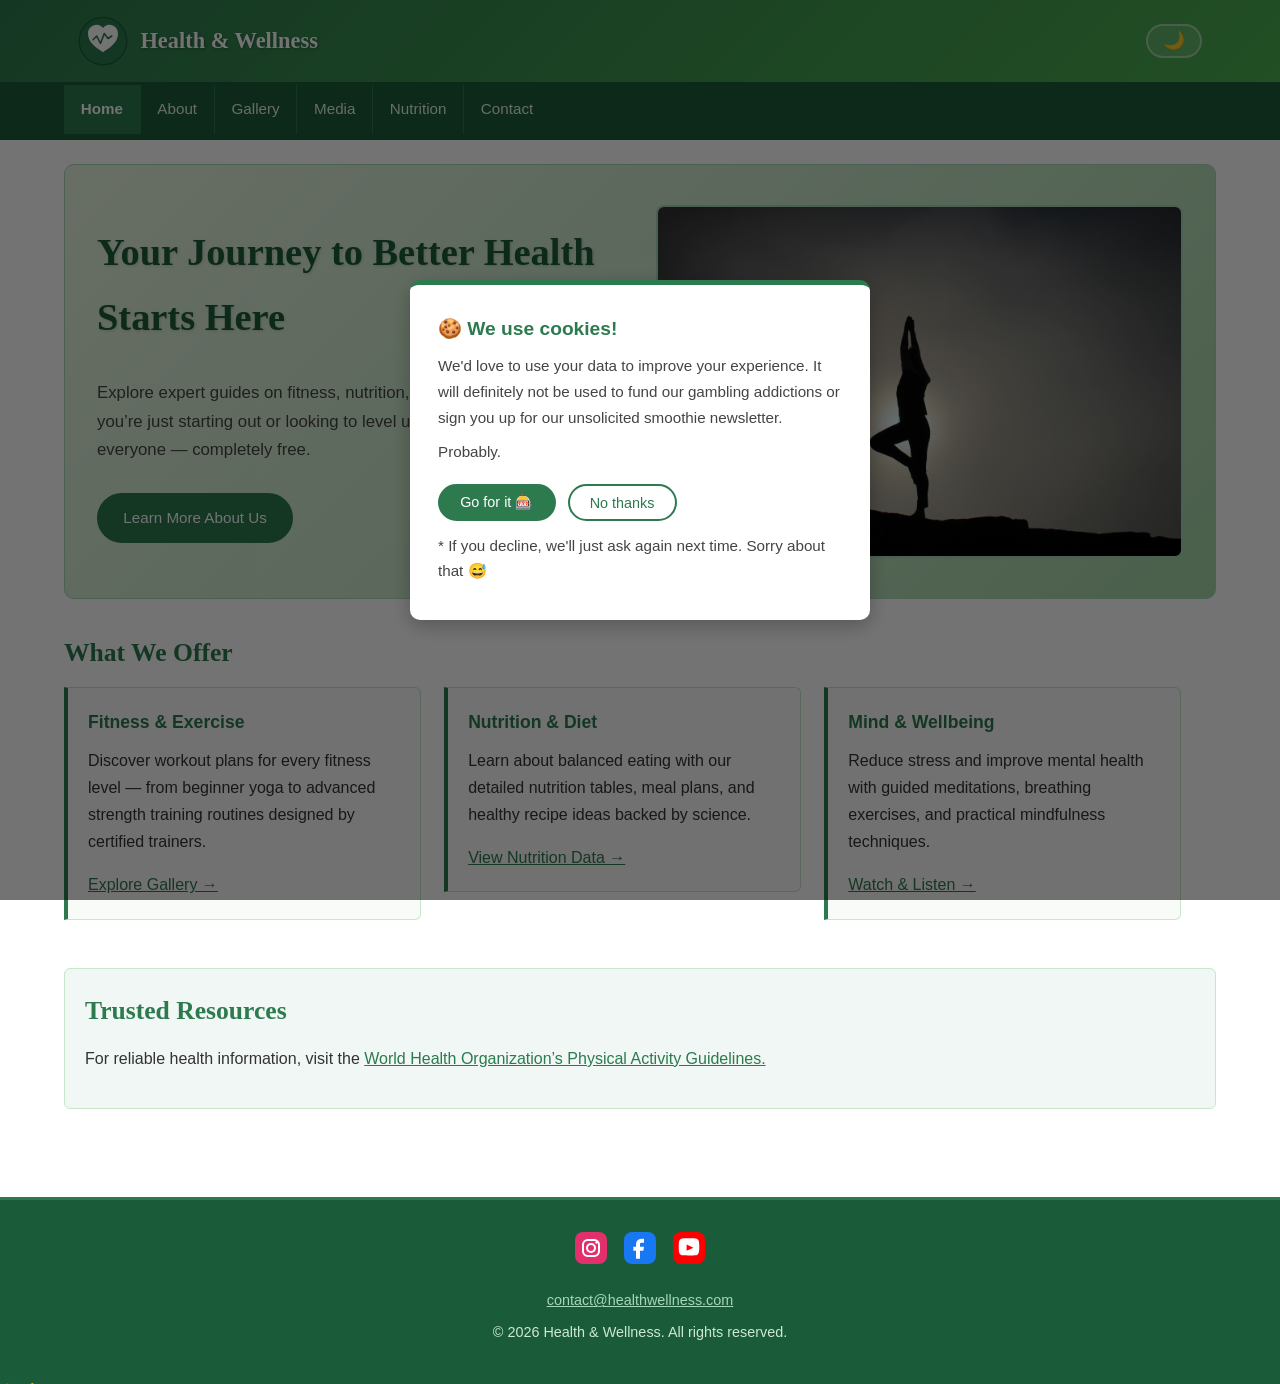
<file: index.html>
<!DOCTYPE html>
<html lang="en">
<head>
  <meta charset="UTF-8">
  <meta name="viewport" content="width=device-width, initial-scale=1.0">
  <meta name="description" content="Discover health and wellness tips, workout plans, nutrition guides, and expert advice to help you live a healthier, happier life.">
  <meta name="keywords" content="health, wellness, fitness, nutrition, meditation, exercise, well-being, healthy lifestyle, workout, mindfulness">
  <meta name="author" content="Health and Wellness Team">
  <title>Home | Health &amp; Wellness</title>
  <link rel="stylesheet" href="css/styles.css">
</head>
<body>

  <header>
    <div class="header-inner">
      <a href="index.html" class="logo-link">
        <img src="images/logo.svg" alt="Health and Wellness leaf and heart logo" class="logo-img">
        <span class="site-title">Health &amp; Wellness</span>
      </a>
      <button id="darkModeToggle" class="dark-mode-btn">🌙</button>
    </div>
  </header>

  <nav>
    <ul>
      <li><a href="index.html">Home</a></li>
      <li><a href="about.html">About</a></li>
      <li><a href="gallery.html">Gallery</a></li>
      <li><a href="media.html">Media</a></li>
      <li><a href="data.html">Nutrition</a></li>
      <li><a href="contact.html">Contact</a></li>
    </ul>
  </nav>

  <main>

    <section class="banner">
      <div class="banner-text">
        <h1>Your Journey to Better Health Starts Here</h1>
        <p>Explore expert guides on fitness, nutrition, and mindfullness. Whether you&rsquo;re just starting out or looking to level up, we have something for everyone &mdash; completely free.</p>
        <a href="about.html" class="btn">Learn More About Us</a>
      </div>
      <div class="banner-image">
        <img src="images/yoga-silhouette.jpg" alt="Silhouette of a person holding a yoga tree pose against a glowing sunrise sky">
      </div>
    </section>

    <section class="features">
      <h2>What We Offer</h2>
      <div class="feature-cards">

        <div class="feature-card">
          <h3>Fitness &amp; Exercise</h3>
          <p>Discover workout plans for every fitness level &mdash; from beginner yoga to advanced strength training routines designed by certified trainers.</p>
          <a href="gallery.html">Explore Gallery &rarr;</a>
        </div>

        <div class="feature-card">
          <h3>Nutrition &amp; Diet</h3>
          <p>Learn about balanced eating with our detailed nutrition tables, meal plans, and healthy recipe ideas backed by science.</p>
          <a href="data.html">View Nutrition Data &rarr;</a>
        </div>

        <div class="feature-card">
          <h3>Mind &amp; Wellbeing</h3>
          <p>Reduce stress and improve mental health with guided meditations, breathing exercises, and practical mindfulness techniques.</p>
          <a href="media.html">Watch &amp; Listen &rarr;</a>
        </div>

      </div>
    </section>

    <section class="external-link-section">
      <h2>Trusted Resources</h2>
      <p>For reliable health information, visit the <a href="https://www.who.int/health-topics/physical-activity" target="_blank" rel="noopener noreferrer">World Health Organization&rsquo;s Physical Activity Guidelines.</a> </p>
    </section>

  </main>

  <footer>
    <div class="social-links">
      <a href="https://www.instagram.com" target="_blank" rel="noopener noreferrer">
        <img src="images/instagram.svg" alt="Follow us on Instagram">
      </a>
      <a href="https://www.facebook.com" target="_blank" rel="noopener noreferrer">
        <img src="images/facebook.svg" alt="Follow us on Facebook">
      </a>
      <a href="https://www.youtube.com" target="_blank" rel="noopener noreferrer">
        <img src="images/youtube.svg" alt="Subscribe to us on YouTube">
      </a>
    </div>
    <p><a href="mailto:contact@healthwellness.com">contact@healthwellness.com</a></p>
    <p>&copy; 2026 Health &amp; Wellness. All rights reserved.</p>
  </footer>

  <div id="catPeek" class="cat-peek">🐱</div>

  <div id="cookiePopup" class="cookie-popup">
    <div class="cookie-box">
      <h3>🍪 We use cookies!</h3>
      <p>We'd love to use your data to improve your experience. It will definitely not be used to fund our gambling addictions or sign you up for our unsolicited smoothie newsletter.</p>
      <p>Probably.</p>
      <div class="cookie-buttons">
        <button id="cookieAccept" class="cookie-btn accept">Go for it 🎰</button>
        <button id="cookieDecline" class="cookie-btn decline">No thanks</button>
      </div>
      <p class="cookie-note">* If you decline, we'll just ask again next time. Sorry about that 😅</p>
    </div>
  </div>

  <script src="js/scripts.js"></script>
</body>
</html>
</file>
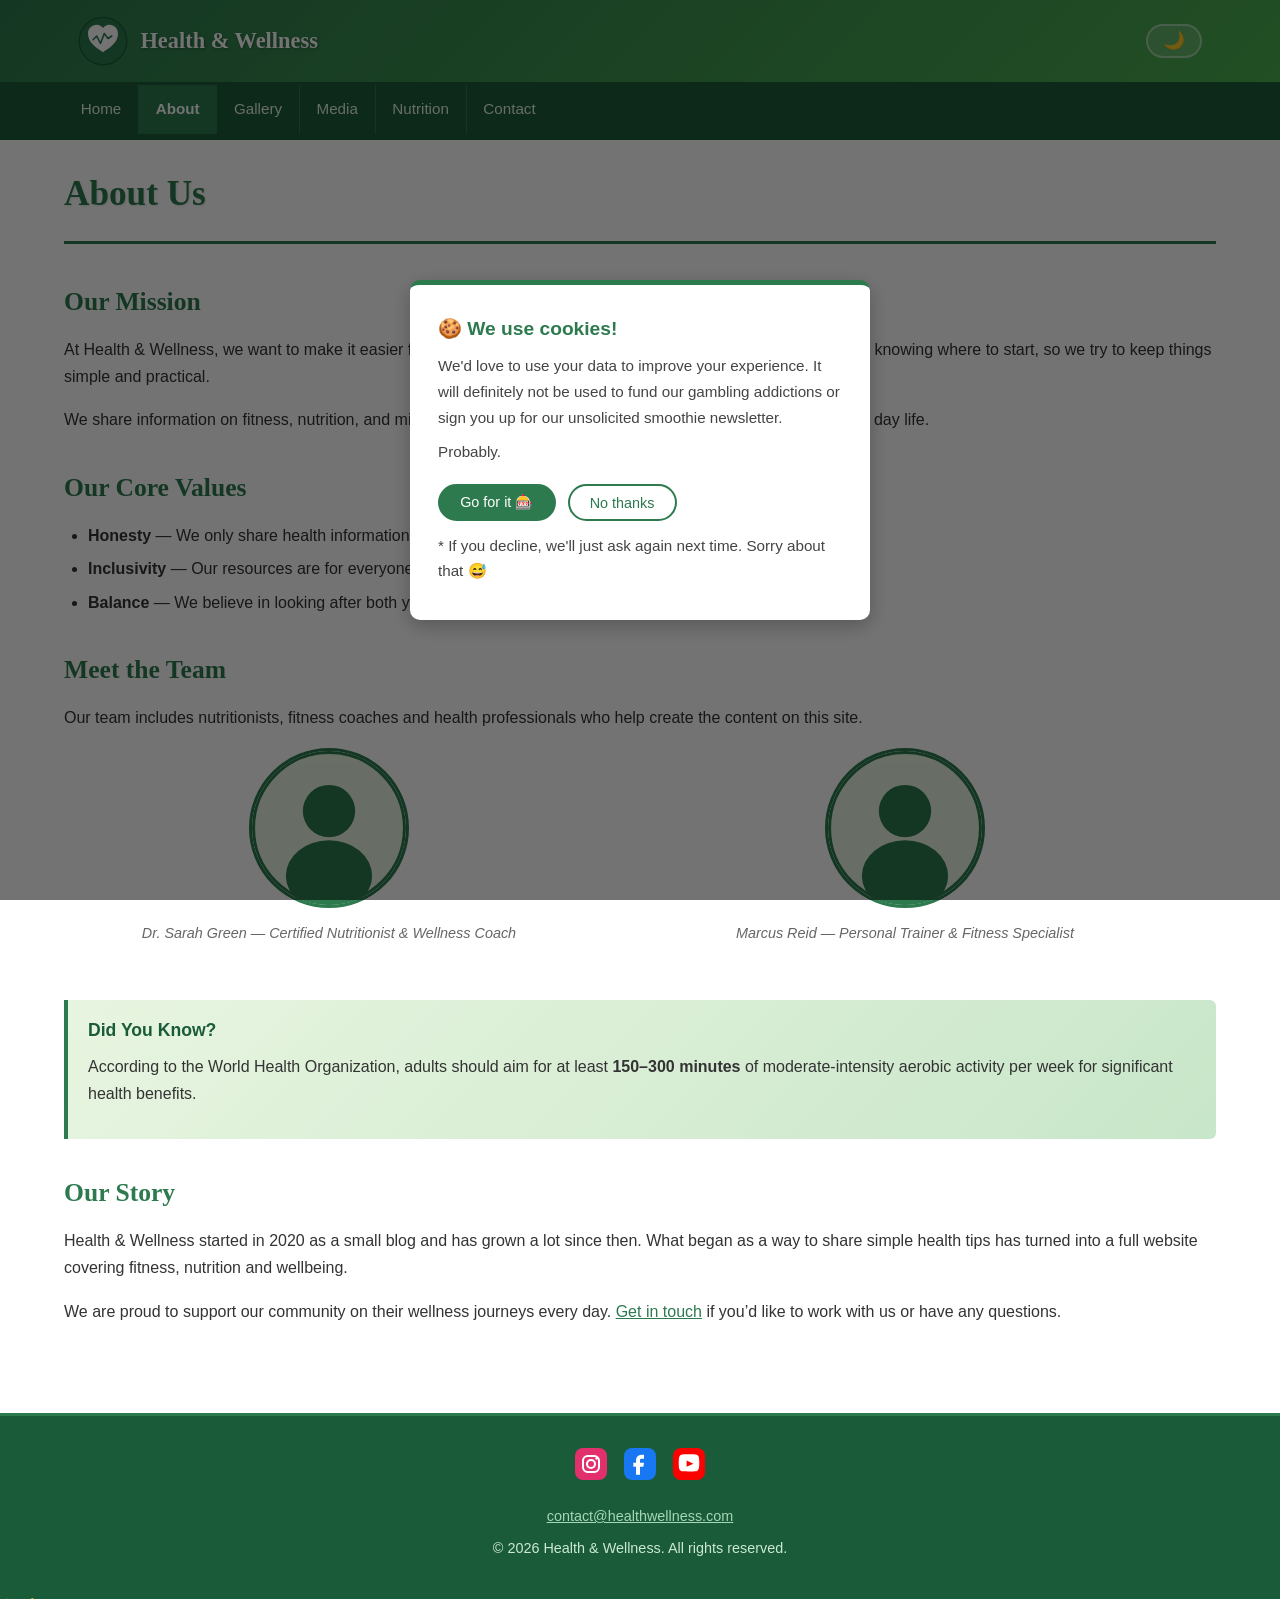
<file: about.html>
<!DOCTYPE html>
<html lang="en">
<head>
  <meta charset="UTF-8">
  <meta name="viewport" content="width=device-width, initial-scale=1.0">
  <meta name="description" content="Learn about our mission to help people live healthier lives through fitness, nutrition, and mindfulness guidance.">
  <meta name="keywords" content="health, wellness, fitness, nutrition, meditation, exercise, well-being, healthy lifestyle, workout, mindfulness">
  <meta name="author" content="Health and Wellness Team">
  <title>About | Health &amp; Wellness</title>
  <link rel="stylesheet" href="css/styles.css">
</head>
<body>

  <header>
    <div class="header-inner">
      <a href="index.html" class="logo-link">
        <img src="images/logo.svg" alt="Health and Wellness leaf and heart logo" class="logo-img">
        <span class="site-title">Health &amp; Wellness</span>
      </a>
      <button id="darkModeToggle" class="dark-mode-btn">🌙</button>
    </div>
  </header>

  <nav>
    <ul>
      <li><a href="index.html">Home</a></li>
      <li><a href="about.html">About</a></li>
      <li><a href="gallery.html">Gallery</a></li>
      <li><a href="media.html">Media</a></li>
      <li><a href="data.html">Nutrition</a></li>
      <li><a href="contact.html">Contact</a></li>
    </ul>
  </nav>

  <main>

    <article class="about-article">
      <h1>About Us</h1>

      <section class="mission-section">
        <h2>Our Mission</h2>
        <p>At Health &amp; Wellness, we want to make it easier for people to live healthier lives. We know it can be overwhelming knowing where to start, so we try to keep things simple and practical.</p>
        <p>We share information on fitness, nutrition, and mindfulness that is easy to understand and actually useful in day to day life.</p>
      </section>

      <section class="values-section">
        <h2>Our Core Values</h2>
        <ul>
          <li><strong>Honesty</strong> &mdash; We only share health information that is backed up by research.</li>
          <li><strong>Inclusivity</strong> &mdash; Our resources are for everyone, no matter your age or fitness level.</li>
          <li><strong>Balance</strong> &mdash; We believe in looking after both your body and your mind equally.</li>
        </ul>
      </section>

      <section class="team-section">
        <h2>Meet the Team</h2>
        <p>Our team includes nutritionists, fitness coaches and health professionals who help create the content on this site.</p>

        <div class="team-grid">

          <figure class="team-member">
            <img src="images/about-photo.svg" alt="Dr. Sarah Green, certified nutritionist and wellness coach">
            <figcaption>Dr. Sarah Green &mdash; Certified Nutritionist &amp; Wellness Coach</figcaption>
          </figure>

          <figure class="team-member">
            <img src="images/about-photo.svg" alt="Marcus Reid, personal trainer and fitness specialist">
            <figcaption>Marcus Reid &mdash; Personal Trainer &amp; Fitness Specialist</figcaption>
          </figure>

        </div>

        <aside class="wellness-tip">
          <h3>Did You Know?</h3>
          <p>According to the World Health Organization, adults should aim for at least <strong>150&ndash;300 minutes</strong> of moderate-intensity aerobic activity per week for significant health benefits.</p>
        </aside>

      </section>

      <section class="story-section">
        <h2>Our Story</h2>
        <p>Health &amp; Wellness started in 2020 as a small blog and has grown a lot since then. What began as a way to share simple health tips has turned into a full website covering fitness, nutrition and wellbeing.</p>
        <p>We are proud to support our community on their wellness journeys every day. <a href="contact.html">Get in touch</a> if you&rsquo;d like to work with us or have any questions.</p>
      </section>

    </article>

  </main>

  <footer>
    <div class="social-links">
      <a href="https://www.instagram.com" target="_blank" rel="noopener noreferrer">
        <img src="images/instagram.svg" alt="Follow us on Instagram">
      </a>
      <a href="https://www.facebook.com" target="_blank" rel="noopener noreferrer">
        <img src="images/facebook.svg" alt="Follow us on Facebook">
      </a>
      <a href="https://www.youtube.com" target="_blank" rel="noopener noreferrer">
        <img src="images/youtube.svg" alt="Subscribe to us on YouTube">
      </a>
    </div>
    <p><a href="mailto:contact@healthwellness.com">contact@healthwellness.com</a></p>
    <p>&copy; 2026 Health &amp; Wellness. All rights reserved.</p>
  </footer>

  <div id="catPeek" class="cat-peek">🐱</div>

  <div id="cookiePopup" class="cookie-popup">
    <div class="cookie-box">
      <h3>🍪 We use cookies!</h3>
      <p>We'd love to use your data to improve your experience. It will definitely not be used to fund our gambling addictions or sign you up for our unsolicited smoothie newsletter.</p>
      <p>Probably.</p>
      <div class="cookie-buttons">
        <button id="cookieAccept" class="cookie-btn accept">Go for it 🎰</button>
        <button id="cookieDecline" class="cookie-btn decline">No thanks</button>
      </div>
      <p class="cookie-note">* If you decline, we'll just ask again next time. Sorry about that 😅</p>
    </div>
  </div>

  <script src="js/scripts.js"></script>
</body>
</html>
</file>
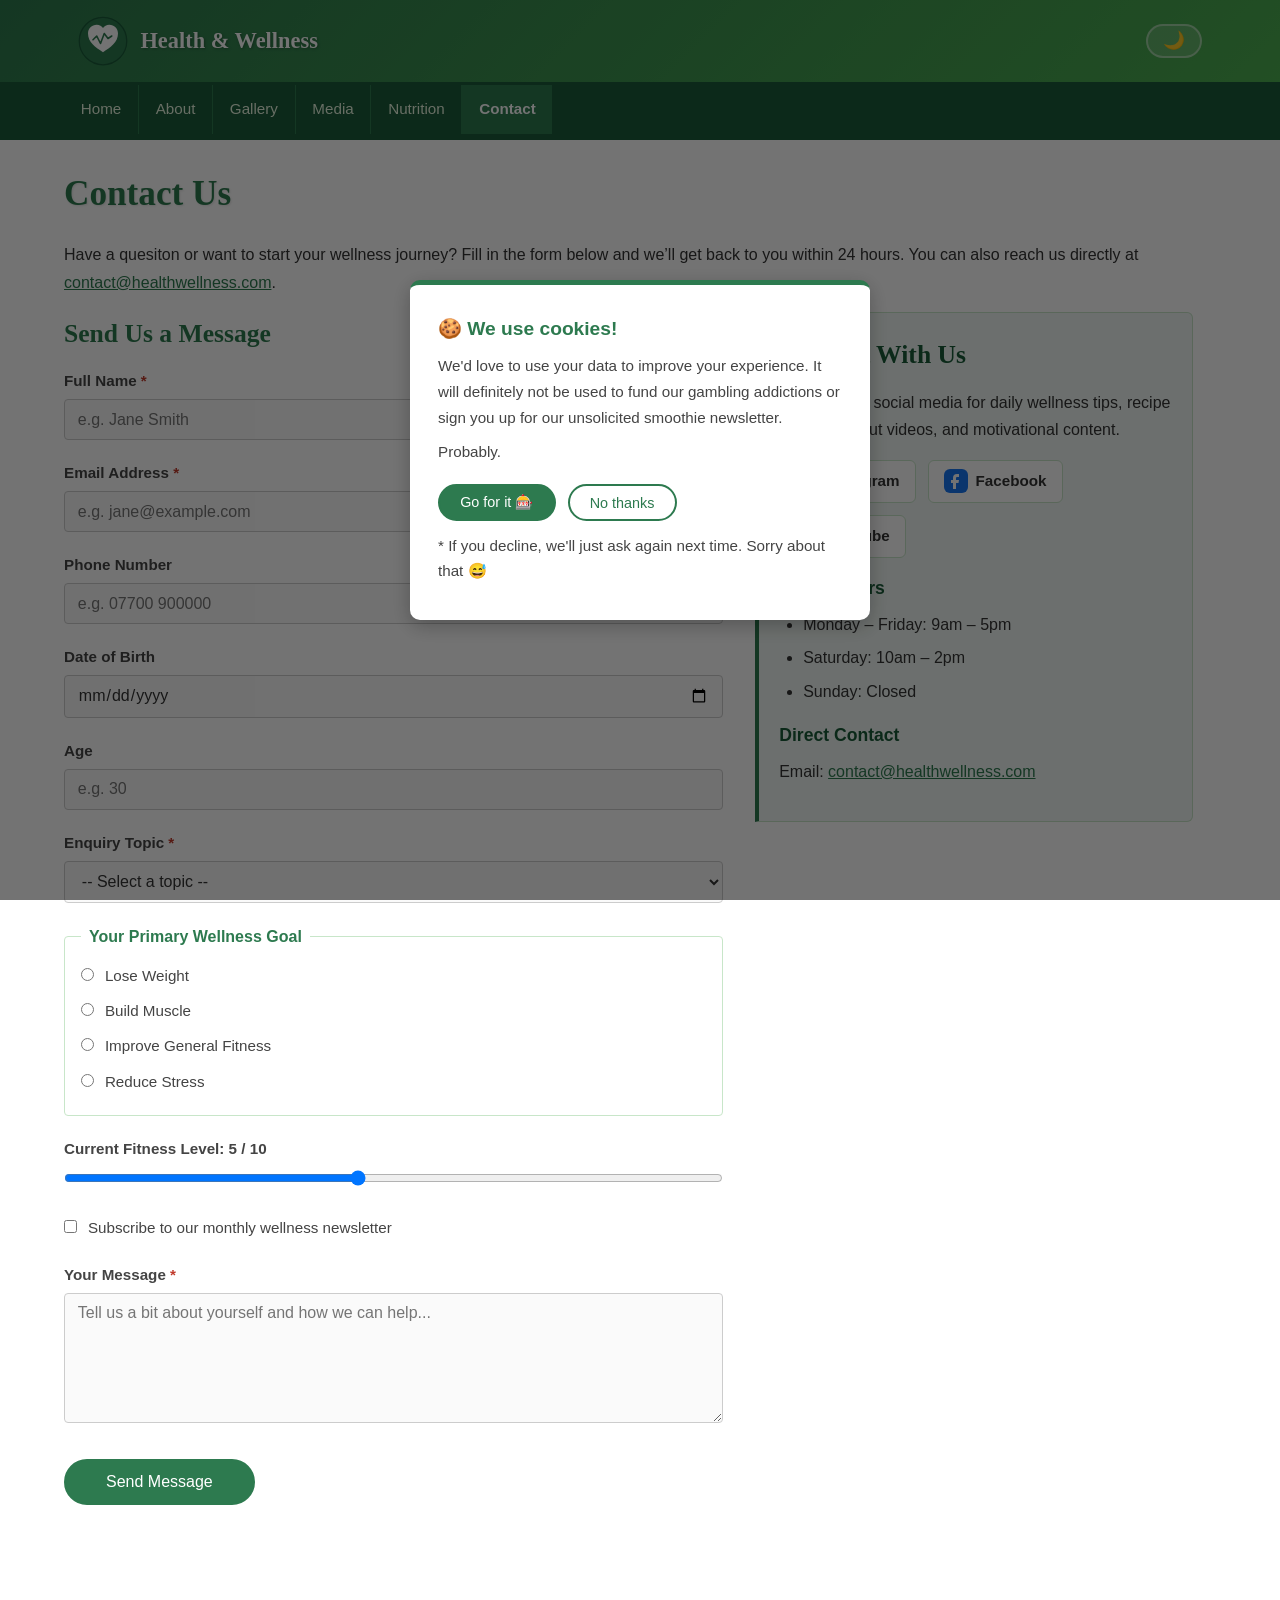
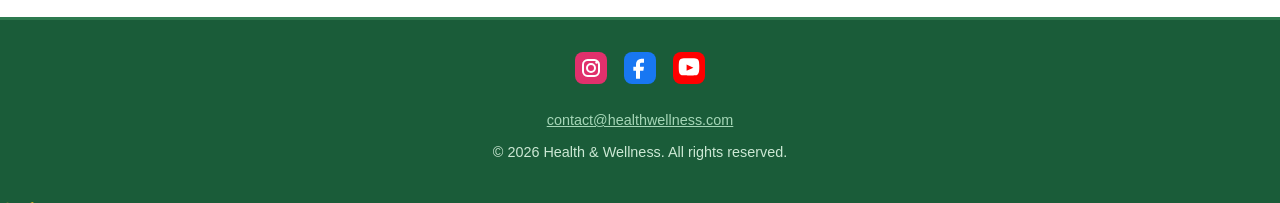
<file: contact.html>
<!DOCTYPE html>
<html lang="en">
<head>
  <meta charset="UTF-8">
  <meta name="viewport" content="width=device-width, initial-scale=1.0">
  <meta name="description" content="Get in touch with our health and wellness team. We are here to answer your questions and support your wellness journey.">
  <meta name="keywords" content="health, wellness, fitness, nutrition, meditation, exercise, well-being, healthy lifestyle, workout, mindfulness">
  <meta name="author" content="Health and Wellness Team">
  <title>Contact | Health &amp; Wellness</title>
  <link rel="stylesheet" href="css/styles.css">
</head>
<body>

  <header>
    <div class="header-inner">
      <a href="index.html" class="logo-link">
        <img src="images/logo.svg" alt="Health and Wellness leaf and heart logo" class="logo-img">
        <span class="site-title">Health &amp; Wellness</span>
      </a>
      <button id="darkModeToggle" class="dark-mode-btn">🌙</button>
    </div>
  </header>

  <nav>
    <ul>
      <li><a href="index.html">Home</a></li>
      <li><a href="about.html">About</a></li>
      <li><a href="gallery.html">Gallery</a></li>
      <li><a href="media.html">Media</a></li>
      <li><a href="data.html">Nutrition</a></li>
      <li><a href="contact.html">Contact</a></li>
    </ul>
  </nav>

  <main>

    <h1>Contact Us</h1>
    <p>Have a quesiton or want to start your wellness journey? Fill in the form below and we&rsquo;ll get back to you within 24 hours. You can also reach us directly at <a href="mailto:contact@healthwellness.com">contact@healthwellness.com</a>.</p>

    <div class="contact-layout">

      <article class="contact-article">
        <section class="form-section">
          <h2>Send Us a Message</h2>

          <form id="contactForm" action="#" method="post">

            <div class="form-group">
              <label for="fullName">Full Name <span class="required">*</span></label>
              <input type="text" id="fullName" name="fullName" placeholder="e.g. Jane Smith" required>
            </div>

            <div class="form-group">
              <label for="email">Email Address <span class="required">*</span></label>
              <input type="email" id="email" name="email" placeholder="e.g. jane@example.com" required>
            </div>

            <div class="form-group">
              <label for="phone">Phone Number</label>
              <input type="tel" id="phone" name="phone" placeholder="e.g. 07700 900000">
            </div>

            <div class="form-group">
              <label for="dob">Date of Birth</label>
              <input type="date" id="dob" name="dob">
            </div>

            <div class="form-group">
              <label for="age">Age</label>
              <input type="number" id="age" name="age" min="16" max="120" placeholder="e.g. 30">
            </div>

            <div class="form-group">
              <label for="topic">Enquiry Topic <span class="required">*</span></label>
              <select id="topic" name="topic" required>
                <option value="">-- Select a topic --</option>
                <option value="nutrition">Nutrition Advice</option>
                <option value="fitness">Fitness &amp; Exercise</option>
                <option value="mindfulness">Mindfulness &amp; Meditation</option>
                <option value="general">General Enquiry</option>
                <option value="other">Other</option>
              </select>
            </div>

            <div class="form-group">
              <fieldset>
                <legend>Your Primary Wellness Goal</legend>
                <div class="radio-group">
                  <label><input type="radio" name="goal" value="lose-weight"> Lose Weight</label>
                </div>
                <div class="radio-group">
                  <label><input type="radio" name="goal" value="build-muscle"> Build Muscle</label>
                </div>
                <div class="radio-group">
                  <label><input type="radio" name="goal" value="improve-fitness"> Improve General Fitness</label>
                </div>
                <div class="radio-group">
                  <label><input type="radio" name="goal" value="reduce-stress"> Reduce Stress</label>
                </div>
              </fieldset>
            </div>

            <div class="form-group">
              <label for="fitnessLevel">Current Fitness Level: <span id="fitnessValue">5</span> / 10</label>
              <input type="range" id="fitnessLevel" name="fitnessLevel" min="1" max="10" value="5">
            </div>

            <div class="form-group checkbox-group">
              <label>
                <input type="checkbox" id="newsletter" name="newsletter" value="yes">
                Subscribe to our monthly wellness newsletter
              </label>
            </div>

            <div class="form-group">
              <label for="message">Your Message <span class="required">*</span></label>
              <textarea id="message" name="message" placeholder="Tell us a bit about yourself and how we can help..." required></textarea>
            </div>

            <button type="submit" id="submitBtn">Send Message</button>

          </form>
        </section>
      </article>

      <aside class="contact-aside">
        <h2>Connect With Us</h2>
        <p>Follow us on social media for daily wellness tips, recipe ideas, workout videos, and motivational content.</p>

        <div class="social-connect">
          <a href="https://www.instagram.com" target="_blank" rel="noopener noreferrer" class="social-card">
            <img src="images/instagram.svg" alt="Instagram logo">
            <span>Instagram</span>
          </a>
          <a href="https://www.facebook.com" target="_blank" rel="noopener noreferrer" class="social-card">
            <img src="images/facebook.svg" alt="Facebook logo">
            <span>Facebook</span>
          </a>
          <a href="https://www.youtube.com" target="_blank" rel="noopener noreferrer" class="social-card">
            <img src="images/youtube.svg" alt="YouTube logo">
            <span>YouTube</span>
          </a>
        </div>

        <h3>Office Hours</h3>
        <ul>
          <li>Monday &ndash; Friday: 9am &ndash; 5pm</li>
          <li>Saturday: 10am &ndash; 2pm</li>
          <li>Sunday: Closed</li>
        </ul>

        <h3>Direct Contact</h3>
        <p>Email: <a href="mailto:contact@healthwellness.com">contact@healthwellness.com</a></p>
      </aside>

    </div>

  </main>

  <footer>
    <div class="social-links">
      <a href="https://www.instagram.com" target="_blank" rel="noopener noreferrer">
        <img src="images/instagram.svg" alt="Follow us on Instagram">
      </a>
      <a href="https://www.facebook.com" target="_blank" rel="noopener noreferrer">
        <img src="images/facebook.svg" alt="Follow us on Facebook">
      </a>
      <a href="https://www.youtube.com" target="_blank" rel="noopener noreferrer">
        <img src="images/youtube.svg" alt="Subscribe to us on YouTube">
      </a>
    </div>
    <p><a href="mailto:contact@healthwellness.com">contact@healthwellness.com</a></p>
    <p>&copy; 2026 Health &amp; Wellness. All rights reserved.</p>
  </footer>

  <div id="catPeek" class="cat-peek">🐱</div>

  <div id="cookiePopup" class="cookie-popup">
    <div class="cookie-box">
      <h3>🍪 We use cookies!</h3>
      <p>We'd love to use your data to improve your experience. It will definitely not be used to fund our gambling addictions or sign you up for our unsolicited smoothie newsletter.</p>
      <p>Probably.</p>
      <div class="cookie-buttons">
        <button id="cookieAccept" class="cookie-btn accept">Go for it 🎰</button>
        <button id="cookieDecline" class="cookie-btn decline">No thanks</button>
      </div>
      <p class="cookie-note">* If you decline, we'll just ask again next time. Sorry about that 😅</p>
    </div>
  </div>

  <script src="js/scripts.js"></script>
</body>
</html>
</file>
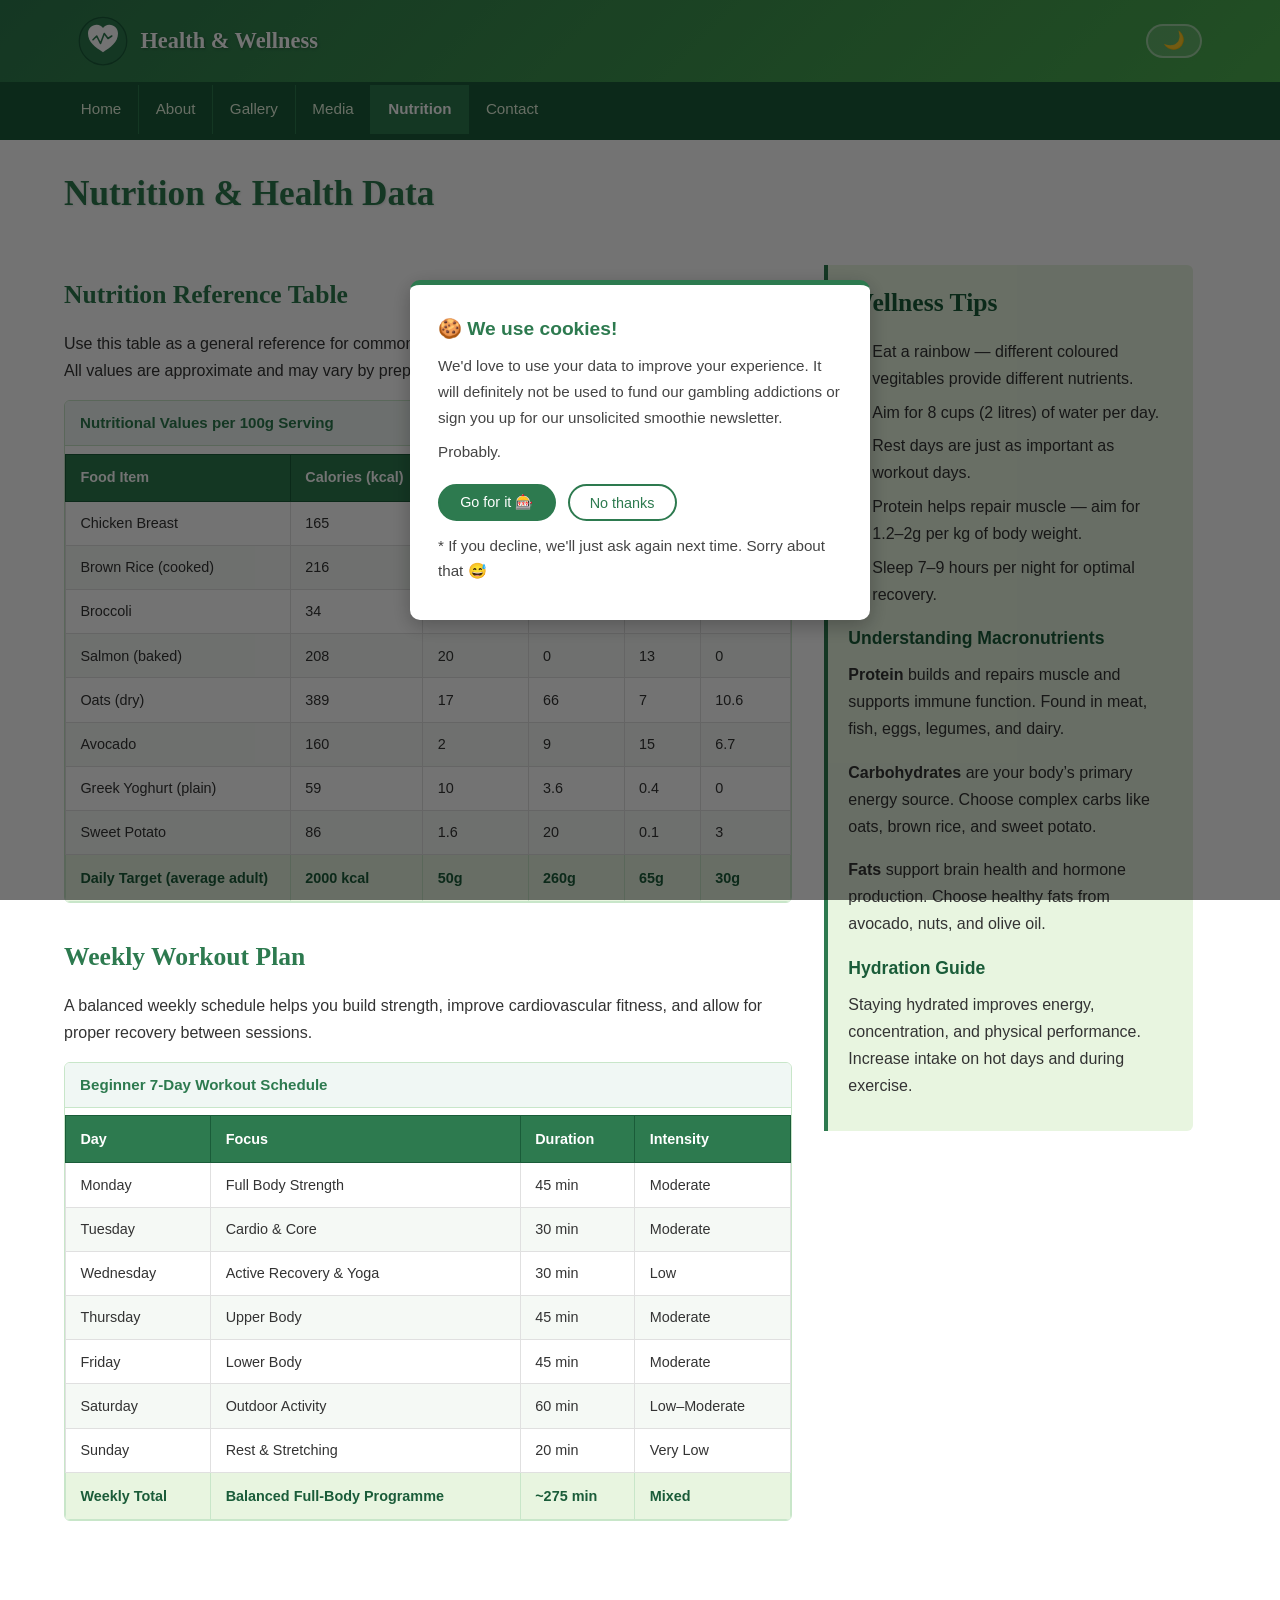
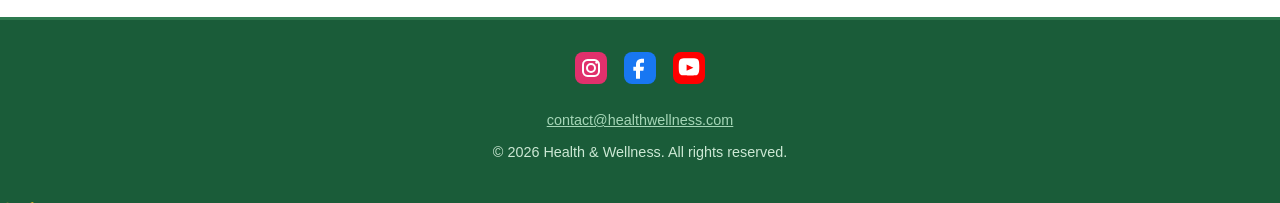
<file: data.html>
﻿<!DOCTYPE html>
<html lang="en">
<head>
  <meta charset="UTF-8">
  <meta name="viewport" content="width=device-width, initial-scale=1.0">
  <meta name="description" content="Explore detailed nutrition data, calorie counts, macronutrient information, and weekly workout plans in our health data centre.">
  <meta name="keywords" content="health, wellness, fitness, nutrition, meditation, exercise, well-being, healthy lifestyle, workout, mindfulness">
  <meta name="author" content="Health and Wellness Team">
  <title>Nutrition Data | Health &amp; Wellness</title>
  <link rel="stylesheet" href="css/styles.css">
</head>
<body>

  <header>
    <div class="header-inner">
      <a href="index.html" class="logo-link">
        <img src="images/logo.svg" alt="Health and Wellness leaf and heart logo" class="logo-img">
        <span class="site-title">Health &amp; Wellness</span>
      </a>
      <button id="darkModeToggle" class="dark-mode-btn">🌙</button>
    </div>
  </header>

  <nav>
    <ul>
      <li><a href="index.html">Home</a></li>
      <li><a href="about.html">About</a></li>
      <li><a href="gallery.html">Gallery</a></li>
      <li><a href="media.html">Media</a></li>
      <li><a href="data.html">Nutrition</a></li>
      <li><a href="contact.html">Contact</a></li>
    </ul>
  </nav>

  <main>

    <h1>Nutrition &amp; Health Data</h1>

    <div class="data-layout">

      <article class="data-article">

        <section>
          <h2>Nutrition Reference Table</h2>
          <p>Use this table as a general reference for common foods and their nutritional values per 100g serving. All values are approximate and may vary by preparation method and brand.</p>

          <div class="table-wrapper">
            <table>
              <caption>Nutritional Values per 100g Serving</caption>
              <thead>
                <tr>
                  <th>Food Item</th>
                  <th>Calories (kcal)</th>
                  <th>Protein (g)</th>
                  <th>Carbs (g)</th>
                  <th>Fat (g)</th>
                  <th>Fibre (g)</th>
                </tr>
              </thead>
              <tbody>
                <tr>
                  <td>Chicken Breast</td>
                  <td>165</td>
                  <td>31</td>
                  <td>0</td>
                  <td>3.6</td>
                  <td>0</td>
                </tr>
                <tr>
                  <td>Brown Rice (cooked)</td>
                  <td>216</td>
                  <td>5</td>
                  <td>45</td>
                  <td>1.8</td>
                  <td>3.5</td>
                </tr>
                <tr>
                  <td>Broccoli</td>
                  <td>34</td>
                  <td>2.8</td>
                  <td>7</td>
                  <td>0.4</td>
                  <td>2.6</td>
                </tr>
                <tr>
                  <td>Salmon (baked)</td>
                  <td>208</td>
                  <td>20</td>
                  <td>0</td>
                  <td>13</td>
                  <td>0</td>
                </tr>
                <tr>
                  <td>Oats (dry)</td>
                  <td>389</td>
                  <td>17</td>
                  <td>66</td>
                  <td>7</td>
                  <td>10.6</td>
                </tr>
                <tr>
                  <td>Avocado</td>
                  <td>160</td>
                  <td>2</td>
                  <td>9</td>
                  <td>15</td>
                  <td>6.7</td>
                </tr>
                <tr>
                  <td>Greek Yoghurt (plain)</td>
                  <td>59</td>
                  <td>10</td>
                  <td>3.6</td>
                  <td>0.4</td>
                  <td>0</td>
                </tr>
                <tr>
                  <td>Sweet Potato</td>
                  <td>86</td>
                  <td>1.6</td>
                  <td>20</td>
                  <td>0.1</td>
                  <td>3</td>
                </tr>
              </tbody>
              <tfoot>
                <tr>
                  <td>Daily Target (average adult)</td>
                  <td>2000 kcal</td>
                  <td>50g</td>
                  <td>260g</td>
                  <td>65g</td>
                  <td>30g</td>
                </tr>
              </tfoot>
            </table>
          </div>
        </section>

        <section class="workout-section">
          <h2>Weekly Workout Plan</h2>
          <p>A balanced weekly schedule helps you build strength, improve cardiovascular fitness, and allow for proper recovery between sessions.</p>

          <div class="table-wrapper">
            <table>
              <caption>Beginner 7-Day Workout Schedule</caption>
              <thead>
                <tr>
                  <th>Day</th>
                  <th>Focus</th>
                  <th>Duration</th>
                  <th>Intensity</th>
                </tr>
              </thead>
              <tbody>
                <tr>
                  <td>Monday</td>
                  <td>Full Body Strength</td>
                  <td>45 min</td>
                  <td>Moderate</td>
                </tr>
                <tr>
                  <td>Tuesday</td>
                  <td>Cardio &amp; Core</td>
                  <td>30 min</td>
                  <td>Moderate</td>
                </tr>
                <tr>
                  <td>Wednesday</td>
                  <td>Active Recovery &amp; Yoga</td>
                  <td>30 min</td>
                  <td>Low</td>
                </tr>
                <tr>
                  <td>Thursday</td>
                  <td>Upper Body</td>
                  <td>45 min</td>
                  <td>Moderate</td>
                </tr>
                <tr>
                  <td>Friday</td>
                  <td>Lower Body</td>
                  <td>45 min</td>
                  <td>Moderate</td>
                </tr>
                <tr>
                  <td>Saturday</td>
                  <td>Outdoor Activity</td>
                  <td>60 min</td>
                  <td>Low&ndash;Moderate</td>
                </tr>
                <tr>
                  <td>Sunday</td>
                  <td>Rest &amp; Stretching</td>
                  <td>20 min</td>
                  <td>Very Low</td>
                </tr>
              </tbody>
              <tfoot>
                <tr>
                  <td>Weekly Total</td>
                  <td>Balanced Full-Body Programme</td>
                  <td>~275 min</td>
                  <td>Mixed</td>
                </tr>
              </tfoot>
            </table>
          </div>
        </section>

      </article>

      <aside class="data-aside">
        <h2>Wellness Tips</h2>
        <ul>
          <li>Eat a rainbow &mdash; different coloured vegitables provide different nutrients.</li>
          <li>Aim for 8 cups (2&nbsp;litres) of water per day.</li>
          <li>Rest days are just as important as workout days.</li>
          <li>Protein helps repair muscle &mdash; aim for 1.2&ndash;2g per kg of body weight.</li>
          <li>Sleep 7&ndash;9 hours per night for optimal recovery.</li>
        </ul>

        <h3>Understanding Macronutrients</h3>
        <p><strong>Protein</strong> builds and repairs muscle and supports immune function. Found in meat, fish, eggs, legumes, and dairy.</p>
        <p><strong>Carbohydrates</strong> are your body&rsquo;s primary energy source. Choose complex carbs like oats, brown rice, and sweet potato.</p>
        <p><strong>Fats</strong> support brain health and hormone production. Choose healthy fats from avocado, nuts, and olive oil.</p>

        <h3>Hydration Guide</h3>
        <p>Staying hydrated improves energy, concentration, and physical performance. Increase intake on hot days and during exercise.</p>
      </aside>

    </div>

  </main>

  <footer>
    <div class="social-links">
      <a href="https://www.instagram.com" target="_blank" rel="noopener noreferrer">
        <img src="images/instagram.svg" alt="Follow us on Instagram">
      </a>
      <a href="https://www.facebook.com" target="_blank" rel="noopener noreferrer">
        <img src="images/facebook.svg" alt="Follow us on Facebook">
      </a>
      <a href="https://www.youtube.com" target="_blank" rel="noopener noreferrer">
        <img src="images/youtube.svg" alt="Subscribe to us on YouTube">
      </a>
    </div>
    <p><a href="mailto:contact@healthwellness.com">contact@healthwellness.com</a></p>
    <p>&copy; 2026 Health &amp; Wellness. All rights reserved.</p>
  </footer>

  <div id="catPeek" class="cat-peek">🐱</div>

  <div id="cookiePopup" class="cookie-popup">
    <div class="cookie-box">
      <h3>🍪 We use cookies!</h3>
      <p>We'd love to use your data to improve your experience. It will definitely not be used to fund our gambling addictions or sign you up for our unsolicited smoothie newsletter.</p>
      <p>Probably.</p>
      <div class="cookie-buttons">
        <button id="cookieAccept" class="cookie-btn accept">Go for it 🎰</button>
        <button id="cookieDecline" class="cookie-btn decline">No thanks</button>
      </div>
      <p class="cookie-note">* If you decline, we'll just ask again next time. Sorry about that 😅</p>
    </div>
  </div>

  <script src="js/scripts.js"></script>
</body>
</html>
</file>
<file: css/styles.css>
* {
  box-sizing: border-box;
  margin: 0;
  padding: 0;
}

body {
  font-family: Arial, Helvetica, sans-serif;
  font-size: 16px;
  color: #333;
  background-color: #fff;
  line-height: 1.7;
}

h1 {
  font-family: Georgia, 'Times New Roman', serif;
  font-size: 1.8em;
  color: #2d7a4f;
  margin-bottom: 0.5em;
  text-shadow: 1px 1px 2px rgba(0, 0, 0, 0.1);
}

h2 {
  font-family: Georgia, 'Times New Roman', serif;
  font-size: 1.4em;
  color: #2d7a4f;
  margin-bottom: 0.5em;
  margin-top: 1.25em;
}

h3 {
  font-size: 1.1em;
  color: #4a4a4a;
  margin-bottom: 0.4em;
  margin-top: 1em;
}

p {
  margin-bottom: 1em;
}

ul,
ol {
  margin-left: 1.5em;
  margin-bottom: 1em;
}

li {
  margin-bottom: 0.4em;
}

a {
  color: #2d7a4f;
  text-decoration: underline;
}

a:visited {
  color: #1a5c39;
}

a:hover {
  color: #c07a00;
  text-decoration: none;
}

code {
  background-color: #f0f0f0;
  padding: 0.1em 0.4em;
  border-radius: 3px;
  font-size: 0.9em;
}

img {
  max-width: 100%;
  height: auto;
  display: block;
}

header {
  background: linear-gradient(135deg, #2d7a4f 0%, #4caf50 100%);
  padding: 1em;
  border-bottom: 3px solid #1a5c39;
}

.header-inner {
  width: 90%;
  max-width: 1200px;
  margin: 0 auto;
  display: flex;
  align-items: center;
  justify-content: space-between;
}

.logo-link {
  display: flex;
  align-items: center;
  text-decoration: none;
}

.logo-img {
  width: 50px;
  height: 50px;
  margin-right: 0.75em;
}

.site-title {
  font-family: Georgia, serif;
  font-size: 1.4em;
  color: white;
  font-weight: bold;
  text-shadow: 1px 1px 3px rgba(0, 0, 0, 0.3);
}

nav {
  background-color: #1a5c39;
}

nav ul {
  list-style: none;
  margin: 0 auto;
  padding: 0;
  width: 90%;
  max-width: 1200px;
}

nav ul li {
  border-bottom: 1px solid #2d7a4f;
}

nav ul li a {
  display: block;
  color: #e8f5e0;
  text-decoration: none;
  padding: 0.75em 1em;
  font-size: 0.95em;
}

nav ul li a:visited {
  color: #cce8d4;
}

nav ul li a:hover {
  background-color: #2d7a4f;
  color: #fff;
  padding-left: 1.5em;
}

nav ul li a.active {
  background-color: #2d7a4f;
  color: #fff;
  font-weight: bold;
}

main {
  width: 90%;
  max-width: 1200px;
  margin: 0 auto;
  padding: 1.5em 0 2em;
}

.btn {
  display: inline-block;
  background-color: #2d7a4f;
  color: white;
  padding: 0.65em 1.6em;
  border-radius: 25px;
  text-decoration: none;
  font-size: 0.95em;
  border: 2px solid #2d7a4f;
  margin-top: 0.5em;
}

.btn:visited {
  color: white;
}

.btn:hover {
  background-color: #1a5c39;
  color: white;
  border-color: #1a5c39;
}

.banner {
  background: linear-gradient(135deg, #e8f5e0 0%, #c8e6c9 50%, #a5d6a7 100%);
  padding: 2em 1.5em;
  border-radius: 10px;
  margin-bottom: 2em;
  border: 1px solid #a5d6b7;
}

.banner h1 {
  font-size: 1.8em;
  color: #1a5c39;
  text-shadow: 1px 1px 3px rgba(0, 0, 0, 0.15);
  margin-bottom: 0.75em;
}

.banner p {
  color: #444;
  margin-bottom: 1.25em;
}

.banner-image {
  margin-top: 1.5em;
}

.banner-image img {
  border-radius: 8px;
  border: 2px solid #a5d6b7;
  width: 100%;
}

.features {
  margin-bottom: 2em;
}

.features h2 {
  margin-top: 0;
}

.feature-cards {
  overflow: auto;
}

.feature-card {
  background-color: #f9fbf9;
  border: 1px solid #c8e6c9;
  border-left: 4px solid #2d7a4f;
  border-radius: 0 6px 6px 0;
  padding: 1.25em;
  margin-bottom: 1em;
}

.feature-card h3 {
  color: #2d7a4f;
  margin-top: 0;
  margin-bottom: 0.5em;
}

.external-link-section {
  background-color: #f0f7f4;
  padding: 1.25em;
  border-radius: 6px;
  border: 1px solid #c8e6c9;
  margin-top: 1em;
}

.external-link-section h2 {
  margin-top: 0;
}

article {
  margin-bottom: 1.5em;
}

section {
  margin-bottom: 1.5em;
}

aside {
  background-color: #e8f5e0;
  border-left: 4px solid #2d7a4f;
  padding: 1em 1.25em;
  border-radius: 0 6px 6px 0;
  margin: 1.5em 0;
}

aside h2,
aside h3 {
  color: #1a5c39;
  margin-top: 0;
}

.about-article h1 {
  border-bottom: 3px solid #2d7a4f;
  padding-bottom: 0.5em;
  margin-bottom: 1em;
}

.team-grid {
  overflow: auto;
}

.team-member {
  margin: 0 0 1.5em 0;
}

.team-member img {
  width: 160px;
  height: 160px;
  border-radius: 50%;
  border: 3px solid #2d7a4f;
  margin: 0 auto 0.5em;
}

figure {
  margin: 0 0 1.5em 0;
}

figcaption {
  font-style: italic;
  color: #666;
  font-size: 0.9em;
  margin-top: 0.5em;
  text-align: center;
  padding: 0.4em 0;
}

.team-member figcaption {
  text-align: center;
}

.wellness-tip {
  background: linear-gradient(135deg, #e8f5e0, #c8e6c9);
}

.gallery-section {
  margin-bottom: 1.5em;
}

.gallery-grid {
  overflow: auto;
}

.gallery-item {
  width: 100%;
  margin-bottom: 1.5em;
}

.gallery-item img {
  width: 100%;
  height: 210px;
  object-fit: cover;
  border-radius: 8px 8px 0 0;
  border: 2px solid #c8e6c9;
  border-bottom: none;
  opacity: 0.92;
}

.gallery-item img:hover {
  opacity: 1;
  border-color: #2d7a4f;
}

.gallery-item figcaption {
  background-color: #f0f7f4;
  padding: 0.5em 0.75em;
  border-radius: 0 0 8px 8px;
  border: 2px solid #c8e6c9;
  border-top: none;
  text-align: left;
}

.gallery-note {
  clear: both;
}

.media-container {
  margin: 1em 0 1.5em;
  border-radius: 8px;
  overflow: hidden;
  border: 2px solid #c8e6c9;
  background-color: #000;
}

.audio-wrap {
  background-color: #f0f7f4;
  padding: 1em;
}

video,
audio {
  width: 100%;
  max-width: 100%;
  display: block;
}

.media-image {
  width: 100%;
  border-radius: 8px;
  border: 2px solid #c8e6c9;
  margin: 1em 0 0;
  opacity: 0.9;
}

.data-layout {
  overflow: auto;
}

.data-article {
  margin-bottom: 0;
}

.table-wrapper {
  overflow-x: auto;
  margin-bottom: 2em;
  border-radius: 6px;
  border: 1px solid #c8e6c9;
}

table {
  width: 100%;
  border-collapse: collapse;
  font-size: 0.9em;
  min-width: 480px;
}

caption {
  font-size: 1.05em;
  font-weight: bold;
  color: #2d7a4f;
  margin-bottom: 0.5em;
  text-align: left;
  padding: 0.6em 1em;
  background-color: #f0f7f4;
  border-bottom: 1px solid #c8e6c9;
}

thead {
  background-color: #2d7a4f;
  color: white;
}

thead th {
  padding: 0.75em 1em;
  text-align: left;
  font-weight: bold;
  border: 1px solid #1a5c39;
}

tbody tr {
  border-bottom: 1px solid #ddd;
}

tbody tr:nth-child(even) {
  background-color: #f5f9f5;
}

tbody tr:hover {
  background-color: #e8f5e0;
}

tbody td {
  padding: 0.65em 1em;
  border: 1px solid #e0e0e0;
}

tfoot {
  background-color: #e8f5e0;
  font-weight: bold;
}

tfoot td {
  padding: 0.75em 1em;
  border: 1px solid #c8e6c9;
  color: #1a5c39;
}

.contact-layout {
  overflow: auto;
}

.form-section h2 {
  margin-top: 0;
}

.form-group {
  margin-bottom: 1.25em;
}

label {
  display: block;
  font-weight: bold;
  margin-bottom: 0.35em;
  color: #444;
  font-size: 0.95em;
}

input[type="text"],
input[type="email"],
input[type="tel"],
input[type="date"],
input[type="number"],
select,
textarea {
  width: 100%;
  padding: 0.65em 0.8em;
  border: 1px solid #ccc;
  border-radius: 4px;
  font-size: 1em;
  font-family: inherit;
  background-color: #fafafa;
  color: #333;
}

input[type="text"]:focus,
input[type="email"]:focus,
input[type="tel"]:focus,
input[type="date"]:focus,
input[type="number"]:focus,
select:focus,
textarea:focus {
  outline: 2px solid #2d7a4f;
  border-color: #2d7a4f;
  background-color: #fff;
}

input[type="range"] {
  width: 100%;
  margin-top: 0.25em;
}

input[type="checkbox"],
input[type="radio"] {
  margin-right: 0.5em;
}

.radio-group {
  margin-bottom: 0.5em;
}

.radio-group label,
.checkbox-group label {
  font-weight: normal;
  display: inline;
}

fieldset {
  border: 1px solid #c8e6c9;
  border-radius: 4px;
  padding: 0.75em 1em;
}

legend {
  font-weight: bold;
  color: #2d7a4f;
  padding: 0 0.5em;
}

textarea {
  min-height: 130px;
  resize: vertical;
}

.required {
  color: #c0392b;
}

button[type="submit"],
#submitBtn {
  background-color: #2d7a4f;
  color: white;
  border: 2px solid #2d7a4f;
  padding: 0.75em 2.5em;
  font-size: 1em;
  border-radius: 25px;
  cursor: pointer;
  font-family: inherit;
  margin-top: 0.5em;
}

button[type="submit"]:hover,
#submitBtn:hover {
  background-color: #1a5c39;
  border-color: #1a5c39;
}

.contact-aside {
  background-color: #f0f7f4;
  border: 1px solid #c8e6c9;
  border-left: 4px solid #2d7a4f;
  padding: 1.25em;
  border-radius: 0 6px 6px 0;
  margin-top: 1.5em;
}

.contact-aside h2 {
  margin-top: 0;
}

.social-connect {
  display: flex;
  flex-wrap: wrap;
  gap: 0.75em;
  margin: 1em 0;
}

.social-card {
  display: flex;
  align-items: center;
  gap: 0.5em;
  background: white;
  border: 1px solid #c8e6c9;
  padding: 0.5em 1em;
  border-radius: 6px;
  text-decoration: none;
  color: #333;
  font-weight: bold;
  font-size: 0.95em;
}

.social-card:visited {
  color: #333;
}

.social-card:hover {
  background-color: #e8f5e0;
  color: #2d7a4f;
  border-color: #2d7a4f;
}

.social-card img {
  width: 24px;
  height: 24px;
}

footer {
  background-color: #1a5c39;
  color: #cce8d4;
  padding: 2em 1em;
  text-align: center;
  margin-top: 2em;
  border-top: 3px solid #2d7a4f;
}

footer a {
  color: #a5d6b7;
  text-decoration: underline;
}

footer a:hover {
  color: white;
}

footer a:visited {
  color: #8bc8a8;
}

footer p {
  margin: 0.5em 0;
  font-size: 0.9em;
}

.social-links {
  margin-bottom: 1em;
}

.social-links a {
  display: inline-block;
  margin: 0 0.4em;
}

.social-links img {
  width: 32px;
  height: 32px;
  display: inline-block;
}

@media (min-width: 768px) {

  nav ul {
    display: flex;
    flex-wrap: wrap;
  }

  nav ul li {
    border-bottom: none;
    border-right: 1px solid #2d7a4f;
  }

  nav ul li:last-child {
    border-right: none;
  }

  nav ul li a {
    padding: 0.75em 1.1em;
  }

  nav ul li a:hover {
    padding-left: 1.1em;
  }

  .banner {
    display: flex;
    align-items: center;
    gap: 2em;
    padding: 2.5em 2em;
  }

  .banner-text {
    flex: 1;
  }

  .banner-image {
    flex: 1;
    margin-top: 0;
  }

  .banner h1 {
    font-size: 2em;
  }

  .feature-card {
    float: left;
    width: 48%;
    margin-right: 2%;
    margin-bottom: 1em;
    min-height: 150px;
  }

  .feature-card:last-child {
    float: left;
    width: 48%;
    margin-right: 0;
  }

  .gallery-item {
    float: left;
    width: 47%;
    margin-right: 2%;
    margin-bottom: 1.5em;
  }

  .gallery-item:nth-child(2n) {
    margin-right: 0;
  }

  .team-member {
    float: left;
    width: 46%;
    margin-right: 4%;
    margin-bottom: 1.5em;
  }

  .team-member:last-child {
    margin-right: 0;
  }

  .data-article {
    float: left;
    width: 64%;
    padding-right: 2em;
  }

  .data-aside {
    float: left;
    width: 34%;
    margin-top: 1.5em;
  }

  .contact-article {
    float: left;
    width: 60%;
    padding-right: 2em;
  }

  .contact-aside {
    float: left;
    width: 38%;
    margin-top: 0;
  }
}

@media (min-width: 1024px) {

  h1 {
    font-size: 2.2em;
  }

  h2 {
    font-size: 1.6em;
  }

  .feature-card {
    width: 31%;
    margin-right: 2%;
    min-height: 170px;
  }

  .feature-card:last-child {
    width: 31%;
    margin-right: 0;
  }

  .gallery-item {
    width: 31%;
    margin-right: 2%;
  }

  .gallery-item:nth-child(2n) {
    margin-right: 2%;
  }

  .gallery-item:nth-child(3n) {
    margin-right: 0;
  }

  .banner h1 {
    font-size: 2.4em;
  }

  .banner p {
    font-size: 1.05em;
  }

  .data-article {
    width: 66%;
  }

  .data-aside {
    width: 32%;
  }
}

.dark-mode-btn {
  background: rgba(255, 255, 255, 0.15);
  border: 2px solid rgba(255, 255, 255, 0.4);
  color: white;
  border-radius: 50px;
  padding: 0.35em 0.85em;
  font-size: 1.1em;
  cursor: pointer;
  line-height: 1;
  flex-shrink: 0;
}

.dark-mode-btn:hover {
  background: rgba(255, 255, 255, 0.28);
}

body.dark-mode {
  background-color: #121212;
  color: #e0e0e0;
}

body.dark-mode h1,
body.dark-mode h2,
body.dark-mode h3 {
  color: #66bb6a;
  text-shadow: none;
}

body.dark-mode a {
  color: #66bb6a;
}

body.dark-mode a:visited {
  color: #4caf50;
}

body.dark-mode a:hover {
  color: #ffd54f;
}

body.dark-mode code {
  background-color: #2a2a2a;
  color: #e0e0e0;
}

body.dark-mode header {
  background: linear-gradient(135deg, #1a3d2b 0%, #2d5a3d 100%);
}

body.dark-mode nav {
  background-color: #0d2419;
}

body.dark-mode nav ul li {
  border-bottom-color: #1a3d2b;
}

body.dark-mode nav ul li a {
  color: #a5d6b7;
}

body.dark-mode nav ul li a:visited {
  color: #81c784;
}

body.dark-mode nav ul li a:hover,
body.dark-mode nav ul li a.active {
  background-color: #1a3d2b;
  color: #fff;
}

@media (min-width: 768px) {
  body.dark-mode nav ul li {
    border-right-color: #1a3d2b;
  }
}

body.dark-mode .banner {
  background: linear-gradient(135deg, #1a2f1a 0%, #1e3d2f 50%, #1a3d2b 100%);
  border-color: #2d5a3d;
}

body.dark-mode .banner h1 {
  color: #81c784;
}

body.dark-mode .banner p {
  color: #b0b0b0;
}

body.dark-mode .banner-image img {
  border-color: #2d5a3d;
}

body.dark-mode .feature-card {
  background-color: #1e1e1e;
  border-color: #2d5a3d;
  border-left-color: #4caf50;
}

body.dark-mode .feature-card h3 {
  color: #66bb6a;
}

body.dark-mode .external-link-section {
  background-color: #1e1e1e;
  border-color: #2d5a3d;
}

body.dark-mode aside {
  background-color: #1a2f1a;
  border-left-color: #4caf50;
}

body.dark-mode aside h2,
body.dark-mode aside h3 {
  color: #66bb6a;
}

body.dark-mode .wellness-tip {
  background: linear-gradient(135deg, #1a2f1a, #1e3d2f);
}

body.dark-mode .gallery-item img {
  border-color: #2d5a3d;
}

body.dark-mode .gallery-item figcaption {
  background-color: #1e1e1e;
  border-color: #2d5a3d;
  color: #b0b0b0;
}

body.dark-mode .media-container {
  border-color: #2d5a3d;
}

body.dark-mode .audio-wrap {
  background-color: #1e1e1e;
}

body.dark-mode .media-image {
  border-color: #2d5a3d;
}

body.dark-mode .table-wrapper {
  border-color: #2d5a3d;
}

body.dark-mode table {
  color: #e0e0e0;
}

body.dark-mode caption {
  background-color: #1a2f1a;
  color: #66bb6a;
  border-bottom-color: #2d5a3d;
}

body.dark-mode thead {
  background-color: #1a3d2b;
}

body.dark-mode thead th {
  border-color: #0d2419;
}

body.dark-mode tbody tr {
  border-bottom-color: #2a2a2a;
}

body.dark-mode tbody tr:nth-child(even) {
  background-color: #1a1a1a;
}

body.dark-mode tbody tr:hover {
  background-color: #1a2f1a;
}

body.dark-mode tbody td {
  border-color: #2a2a2a;
}

body.dark-mode tfoot {
  background-color: #1a2f1a;
}

body.dark-mode tfoot td {
  border-color: #2d5a3d;
  color: #81c784;
}

body.dark-mode label {
  color: #c0c0c0;
}

body.dark-mode input[type="text"],
body.dark-mode input[type="email"],
body.dark-mode input[type="tel"],
body.dark-mode input[type="date"],
body.dark-mode input[type="number"],
body.dark-mode select,
body.dark-mode textarea {
  background-color: #2a2a2a;
  border-color: #444;
  color: #e0e0e0;
}

body.dark-mode input[type="text"]:focus,
body.dark-mode input[type="email"]:focus,
body.dark-mode input[type="tel"]:focus,
body.dark-mode input[type="date"]:focus,
body.dark-mode input[type="number"]:focus,
body.dark-mode select:focus,
body.dark-mode textarea:focus {
  outline-color: #66bb6a;
  border-color: #66bb6a;
  background-color: #222;
}

body.dark-mode fieldset {
  border-color: #2d5a3d;
}

body.dark-mode legend {
  color: #66bb6a;
}

body.dark-mode .contact-aside {
  background-color: #1a2f1a;
  border-color: #2d5a3d;
  border-left-color: #4caf50;
}

body.dark-mode .social-card {
  background-color: #1e1e1e;
  border-color: #2d5a3d;
  color: #e0e0e0;
}

body.dark-mode .social-card:visited {
  color: #e0e0e0;
}

body.dark-mode .social-card:hover {
  background-color: #1a2f1a;
  color: #66bb6a;
  border-color: #4caf50;
}

body.dark-mode footer {
  background-color: #0d2419;
  border-top-color: #1a3d2b;
}

.cookie-popup {
  display: none;
  position: fixed;
  top: 0;
  left: 0;
  right: 0;
  bottom: 0;
  background-color: rgba(0, 0, 0, 0.55);
  z-index: 999;
  align-items: center;
  justify-content: center;
  padding: 1em;
}

.cookie-box {
  background-color: white;
  padding: 1.75em;
  border-radius: 10px;
  max-width: 460px;
  width: 100%;
  border-top: 5px solid #2d7a4f;
  box-shadow: 0 6px 20px rgba(0, 0, 0, 0.25);
}

.cookie-box h3 {
  margin-top: 0;
  color: #2d7a4f;
  font-size: 1.2em;
}

.cookie-box p {
  font-size: 0.95em;
  color: #444;
  margin-bottom: 0.5em;
}

.cookie-note {
  font-size: 0.8em;
  color: #888;
  margin-top: 0.75em;
}

.cookie-buttons {
  display: flex;
  gap: 0.75em;
  margin-top: 1.25em;
  flex-wrap: wrap;
}

.cookie-btn {
  padding: 0.55em 1.4em;
  border-radius: 20px;
  border: 2px solid #2d7a4f;
  cursor: pointer;
  font-size: 0.9em;
  font-family: inherit;
}

.cookie-btn.accept {
  background-color: #2d7a4f;
  color: white;
}

.cookie-btn.accept:hover {
  background-color: #1a5c39;
  border-color: #1a5c39;
}

.cookie-btn.decline {
  background-color: white;
  color: #2d7a4f;
}

.cookie-btn.decline:hover {
  background-color: #f0f7f4;
}

body.dark-mode .cookie-box {
  background-color: #1e1e1e;
  border-top-color: #4caf50;
}

body.dark-mode .cookie-box h3 {
  color: #66bb6a;
}

body.dark-mode .cookie-box p {
  color: #c0c0c0;
}

body.dark-mode .cookie-note {
  color: #666;
}

body.dark-mode .cookie-btn.decline {
  background-color: #1e1e1e;
  color: #66bb6a;
  border-color: #66bb6a;
}

body.dark-mode .cookie-btn.decline:hover {
  background-color: #1a2f1a;
}

.cat-peek {
  position: fixed;
  font-size: 2em;
  z-index: 997;
  transition: transform 0.5s ease;
  user-select: none;
  line-height: 1;
}

.cat-left {
  left: 0;
  transform: translateX(-100%);
}

.cat-right {
  right: 0;
  transform: translateX(100%);
}

.cat-left.cat-visible {
  transform: translateX(0);
}

.cat-right.cat-visible {
  transform: translateX(0);
}
</file>
